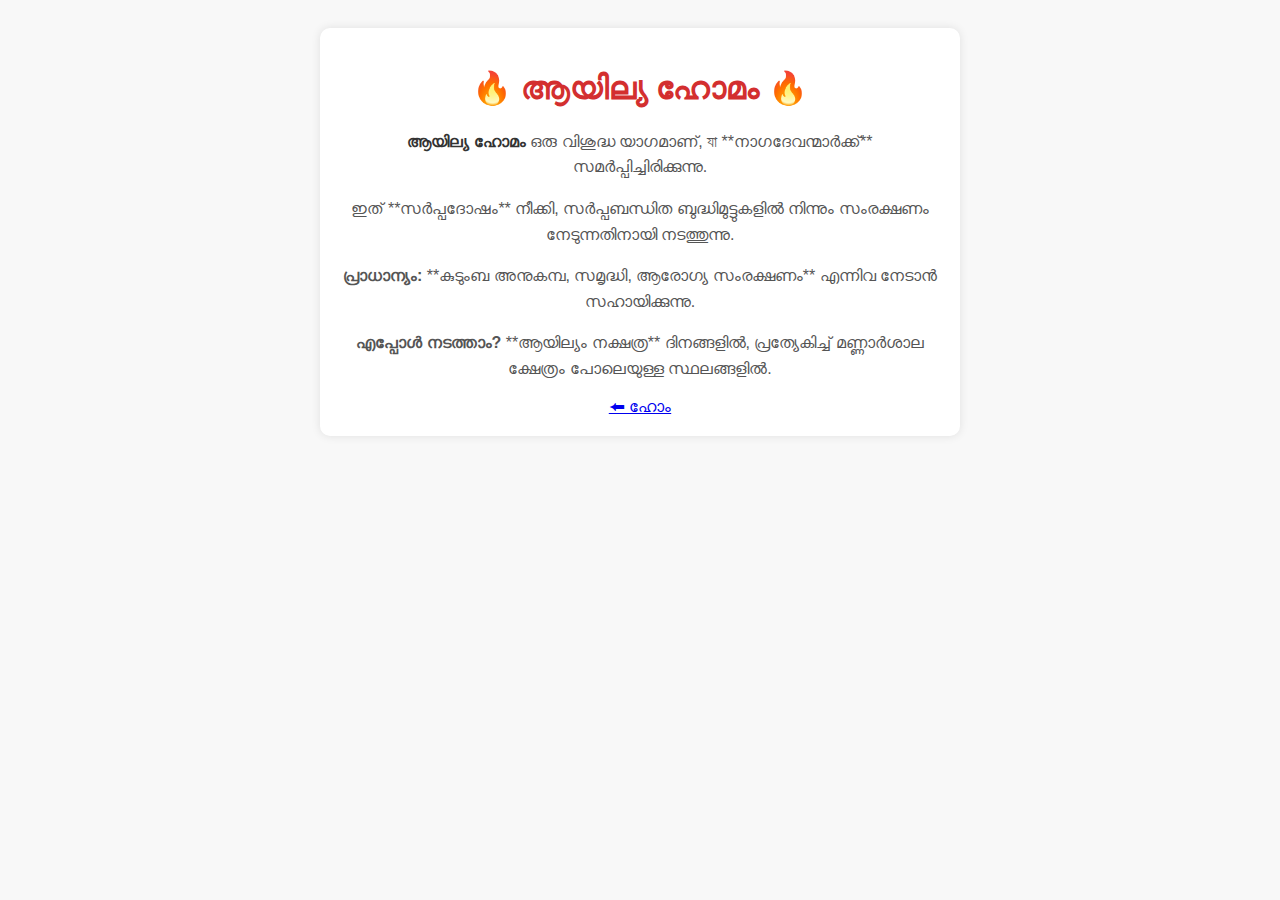
<file: al.html>
<!DOCTYPE html>
<html lang="en">
<head>
    <meta charset="UTF-8">
    <meta name="viewport" content="width=device-width, initial-scale=1.0">
    <title>Aayilya Homam - A Sacred Fire Ritual</title>
    <style>
        body {
            font-family: Arial, sans-serif;
            background-color: #f8f8f8;
            text-align: center;
            padding: 20px;
        }
        .container {
            max-width: 600px;
            margin: auto;
            background: white;
            padding: 20px;
            border-radius: 10px;
            box-shadow: 0px 0px 10px rgba(0, 0, 0, 0.1);
        }
        h1 {
            color: #d32f2f;
        }
        p {
            color: #555;
            line-height: 1.6;
        }
        .highlight {
            font-weight: bold;
            color: #333;
        }
    </style>
</head>
<body>

 <div class="container">
    <h1>🔥 ആയില്യ ഹോമം 🔥</h1>
    <p><span class="highlight">ആയില്യ ഹോമം</span> ഒരു വിശുദ്ധ യാഗമാണ്, যা **നാഗദേവന്മാർക്ക്** സമർപ്പിച്ചിരിക്കുന്നു.</p>
    <p>ഇത് **സർപ്പദോഷം** നീക്കി, സർപ്പബന്ധിത ബുദ്ധിമുട്ടുകളിൽ നിന്നും സംരക്ഷണം നേടുന്നതിനായി നടത്തുന്നു.</p>
    <p><strong>പ്രാധാന്യം:</strong> **കുടുംബ അനുകമ്പ, സമൃദ്ധി, ആരോഗ്യ സംരക്ഷണം** എന്നിവ നേടാൻ സഹായിക്കുന്നു.</p>
    <p><strong>എപ്പോൾ നടത്താം?</strong> **ആയില്യം നക്ഷത്ര** ദിനങ്ങളിൽ, പ്രത്യേകിച്ച് മണ്ണാർശാല ക്ഷേത്രം പോലെയുള്ള സ്ഥലങ്ങളിൽ.</p>
      <a href="index.html" class="back-button">⬅ ഹോം</a>
</div>


</body>
</html>
</file>
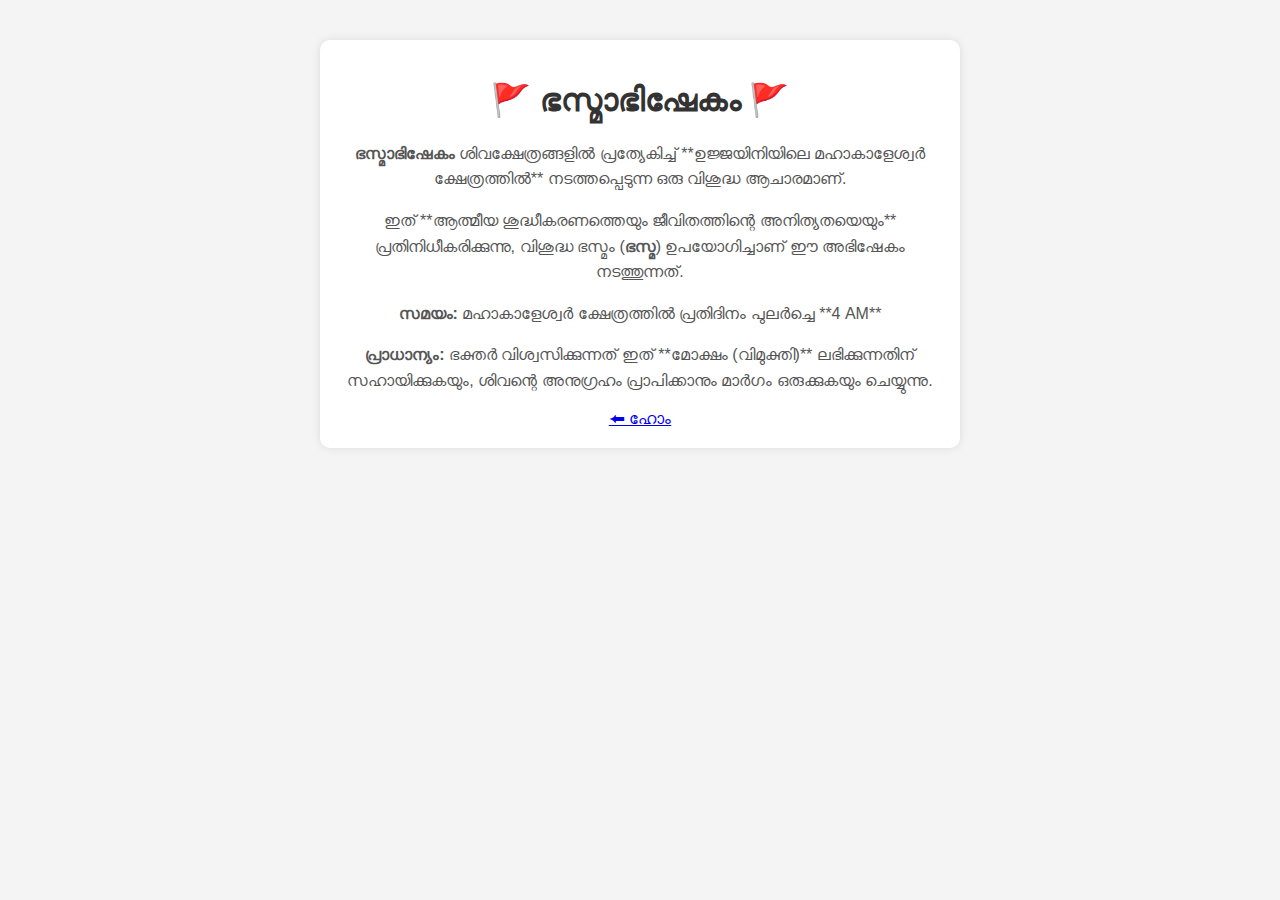
<file: b.html>
<!DOCTYPE html>
<html lang="en">
<head>
    <meta charset="UTF-8">
    <meta name="viewport" content="width=device-width, initial-scale=1.0">
    <title>Bhasmabhishekam - A Sacred Ritual</title>
    <style>
        body {
            font-family: Arial, sans-serif;
            margin: 20px;
            padding: 20px;
            background-color: #f4f4f4;
            text-align: center;
        }
        .container {
            max-width: 600px;
            margin: auto;
            background: white;
            padding: 20px;
            border-radius: 10px;
            box-shadow: 0px 0px 10px rgba(0, 0, 0, 0.1);
        }
        h1 {
            color: #333;
        }
        p {
            color: #555;
            line-height: 1.6;
        }
    </style>
</head>
<body>

<div class="container">
    <h1>🚩 ഭസ്മാഭിഷേകം 🚩</h1>
    <p><strong>ഭസ്മാഭിഷേകം</strong> ശിവക്ഷേത്രങ്ങളിൽ പ്രത്യേകിച്ച് **ഉജ്ജയിനിയിലെ മഹാകാളേശ്വർ ക്ഷേത്രത്തിൽ** നടത്തപ്പെടുന്ന ഒരു വിശുദ്ധ ആചാരമാണ്.</p>
    <p>ഇത് **ആത്മീയ ശുദ്ധീകരണത്തെയും ജീവിതത്തിന്റെ അനിത്യതയെയും** പ്രതിനിധീകരിക്കുന്നു, വിശുദ്ധ ഭസ്മം (<strong>ഭസ്മ</strong>) ഉപയോഗിച്ചാണ് ഈ അഭിഷേകം നടത്തുന്നത്.</p>
    <p><strong>സമയം:</strong> മഹാകാളേശ്വർ ക്ഷേത്രത്തിൽ പ്രതിദിനം പുലർച്ചെ **4 AM**</p>
    <p><strong>പ്രാധാന്യം:</strong> ഭക്തർ വിശ്വസിക്കുന്നത് ഇത് **മോക്ഷം (വിമുക്തി)** ലഭിക്കുന്നതിന് സഹായിക്കുകയും, ശിവന്റെ അനുഗ്രഹം പ്രാപിക്കാനും മാർഗം ഒരുക്കുകയും ചെയ്യുന്നു.</p>
     <a href="index.html" class="back-button">⬅ ഹോം</a>
</div>


</body>
</html>
</file>
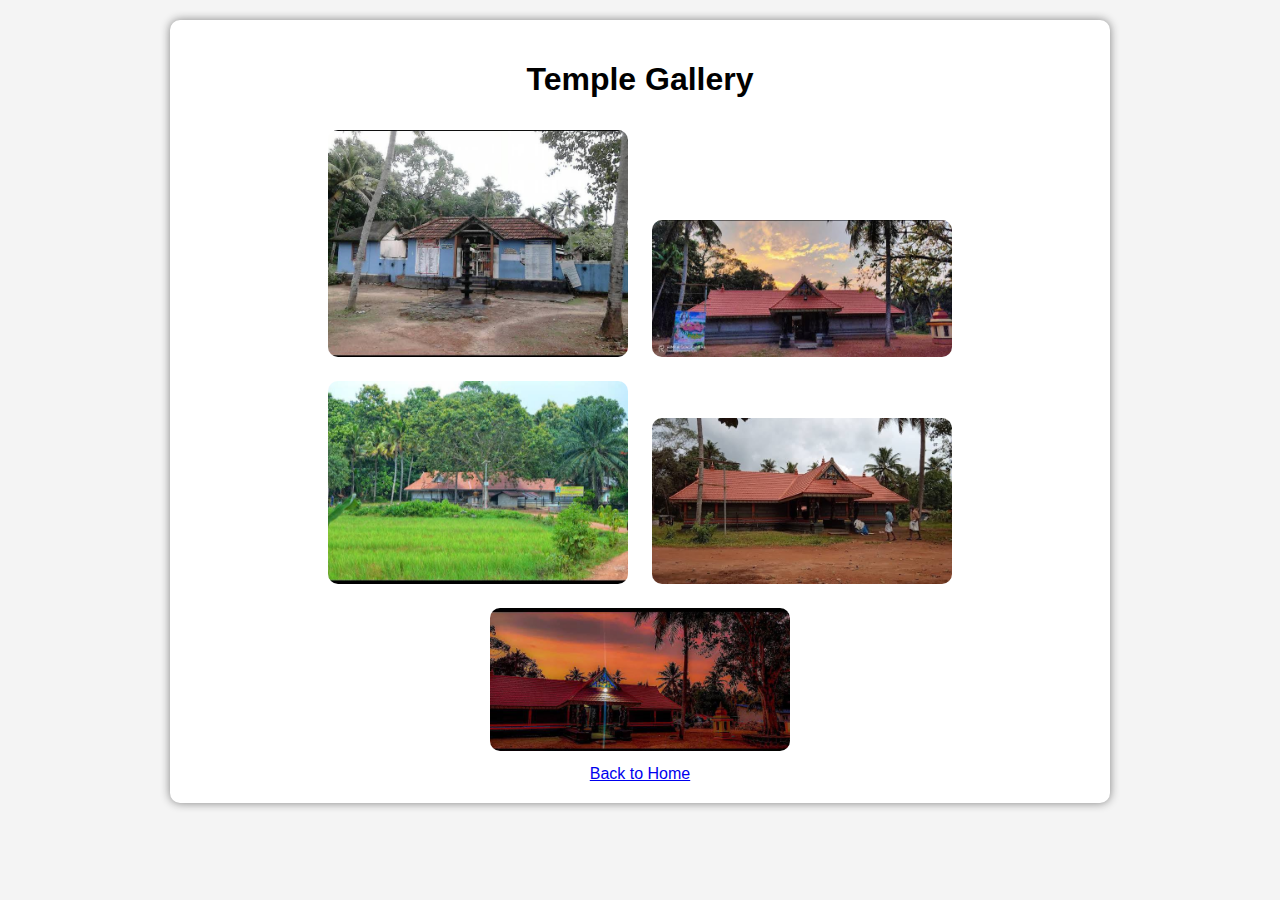
<file: gallery.html>
<!DOCTYPE html>
<html lang="en">
<head>
    <meta charset="UTF-8">
    <meta name="viewport" content="width=device-width, initial-scale=1.0">
    <title>Temple Gallery</title>
    <style>
        body {
            font-family: Arial, sans-serif;
            text-align: center;
            background-color: #f4f4f4;
            margin: 0;
            padding: 20px;
        }
        .gallery-container {
            max-width: 900px;
            margin: auto;
            background: white;
            padding: 20px;
            border-radius: 10px;
            box-shadow: 0px 0px 10px gray;
        }
        .gallery img {
            width: 100%;
            max-width: 300px;
            margin: 10px;
            border-radius: 10px;
        }
    </style>
</head>
<body>
    <div class="gallery-container">
        <h1>Temple Gallery</h1>
        <div class="gallery">
            <img src="temple2.jpeg" alt="Temple Image 1">
            <img src="temple3.jfif" alt="Temple Image 2">
            <img src="temple4.jfif" alt="Temple Image 3">
            <img src="temple.png.jpeg" alt="Temple Image 4">
            <img src="temple6.jfif" alt="Temple Image 5">
        </div>
        <a href="index.html">Back to Home</a>
    </div>
</body>
</html>
</file>
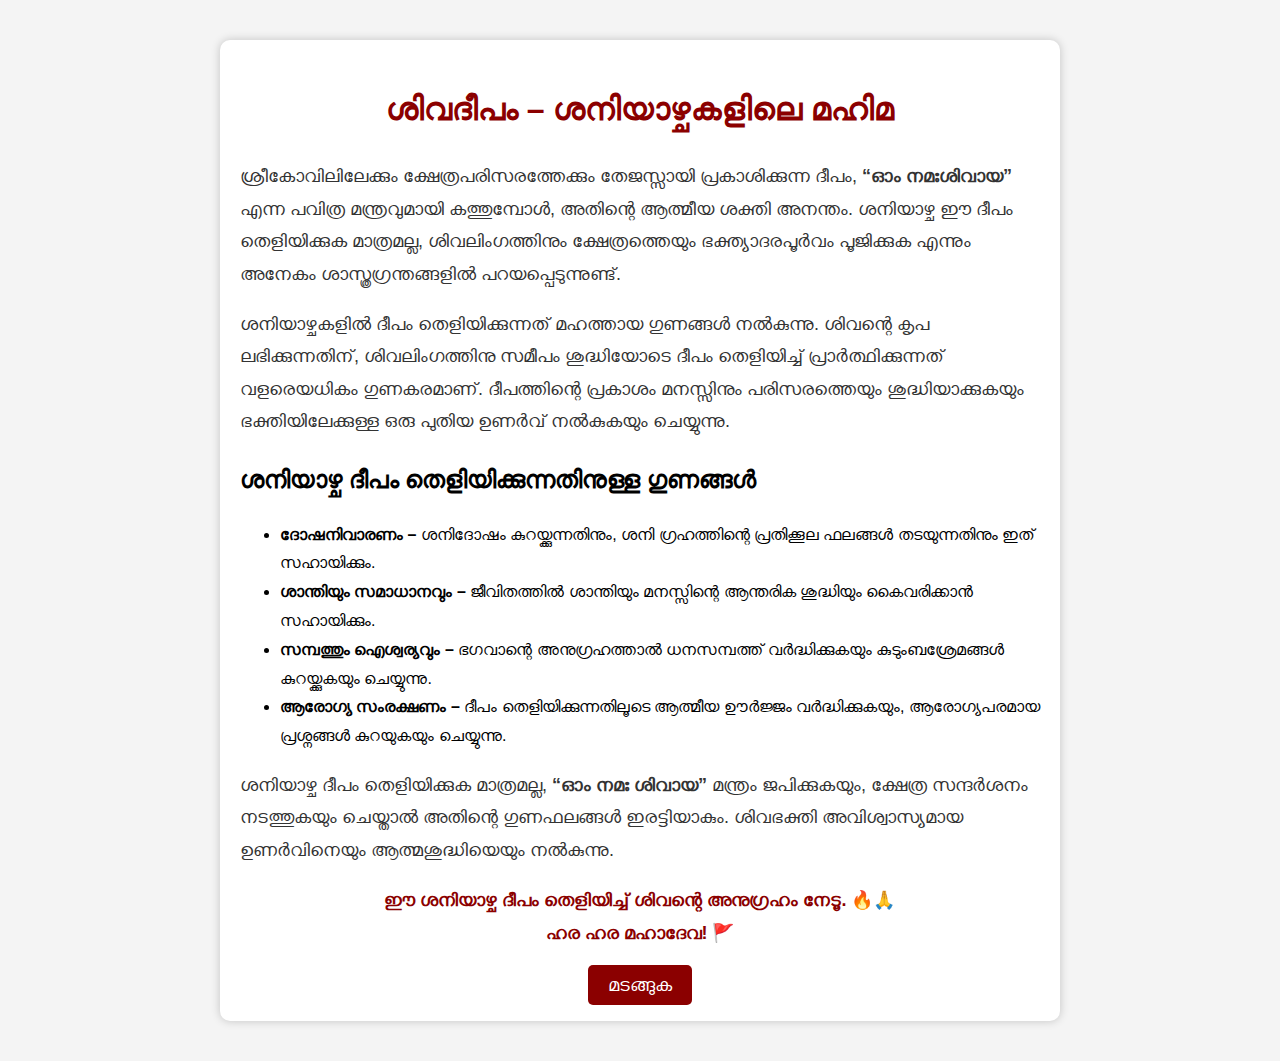
<file: info.html>
<!DOCTYPE html>
<html lang="ml">
<head>
    <meta charset="UTF-8">
    <meta name="viewport" content="width=device-width, initial-scale=1.0">
    <title>ശിവദീപം - ശനിയാഴ്ചകളിലെ മഹിമ</title>
    <style>
        body {
            font-family: Arial, sans-serif;
            line-height: 1.8;
            margin: 20px;
            padding: 20px;
            background-color: #f4f4f4;
        }

        .container {
            max-width: 800px;
            margin: auto;
            background: white;
            padding: 20px;
            border-radius: 10px;
            box-shadow: 0px 0px 10px rgba(0, 0, 0, 0.2);
        }

        h1 {
            color: #8B0000;
            text-align: center;
        }

        p {
            font-size: 18px;
            color: #333;
        }

        .back-button {
            display: block;
            text-align: center;
            margin-top: 20px;
        }

        .back-button a {
            text-decoration: none;
            color: white;
            background: #8B0000;
            padding: 10px 20px;
            border-radius: 5px;
            font-size: 18px;
        }

        .back-button a:hover {
            background: #a00000;
        }
    </style>
</head>
<body>

    <div class="container">
        <h1>ശിവദീപം – ശനിയാഴ്ചകളിലെ മഹിമ</h1>

        <p>
            ശ്രീകോവിലിലേക്കും ക്ഷേത്രപരിസരത്തേക്കും തേജസ്സായി പ്രകാശിക്കുന്ന ദീപം, <strong>“ഓം നമഃശിവായ”</strong> 
            എന്ന പവിത്ര മന്ത്രവുമായി കത്തുമ്പോൾ, അതിന്റെ ആത്മീയ ശക്തി അനന്തം. ശനിയാഴ്ച ഈ ദീപം തെളിയിക്കുക 
            മാത്രമല്ല, ശിവലിംഗത്തിനും ക്ഷേത്രത്തെയും ഭക്ത്യാദരപൂർവം പൂജിക്കുക എന്നും അനേകം ശാസ്ത്രഗ്രന്തങ്ങളിൽ 
            പറയപ്പെടുന്നുണ്ട്.
        </p>

        <p>
            ശനിയാഴ്ചകളിൽ ദീപം തെളിയിക്കുന്നത് മഹത്തായ ഗുണങ്ങൾ നൽകുന്നു. ശിവന്റെ കൃപ ലഭിക്കുന്നതിന്, 
            ശിവലിംഗത്തിനു സമീപം ശുദ്ധിയോടെ ദീപം തെളിയിച്ച് പ്രാർത്ഥിക്കുന്നത് വളരെയധികം ഗുണകരമാണ്. 
            ദീപത്തിന്റെ പ്രകാശം മനസ്സിനും പരിസരത്തെയും ശുദ്ധിയാക്കുകയും ഭക്തിയിലേക്കുള്ള ഒരു പുതിയ 
            ഉണർവ് നൽകുകയും ചെയ്യുന്നു.
        </p>

        <h2>ശനിയാഴ്ച ദീപം തെളിയിക്കുന്നതിനുള്ള ഗുണങ്ങൾ</h2>

        <ul>
            <li><strong>ദോഷനിവാരണം –</strong> ശനിദോഷം കുറയ്ക്കുന്നതിനും, ശനി ഗ്രഹത്തിന്റെ പ്രതിക്കൂല ഫലങ്ങൾ 
                തടയുന്നതിനും ഇത് സഹായിക്കും.</li>
            <li><strong>ശാന്തിയും സമാധാനവും –</strong> ജീവിതത്തിൽ ശാന്തിയും മനസ്സിന്റെ ആന്തരിക ശുദ്ധിയും 
                കൈവരിക്കാൻ സഹായിക്കും.</li>
            <li><strong>സമ്പത്തും ഐശ്വര്യവും –</strong> ഭഗവാന്റെ അനുഗ്രഹത്താൽ ധനസമ്പത്ത് വർദ്ധിക്കുകയും 
                കുടുംബശ്രേമങ്ങൾ കുറയ്ക്കുകയും ചെയ്യുന്നു.</li>
            <li><strong>ആരോഗ്യ സംരക്ഷണം –</strong> ദീപം തെളിയിക്കുന്നതിലൂടെ ആത്മീയ ഊർജ്ജം വർദ്ധിക്കുകയും, 
                ആരോഗ്യപരമായ പ്രശ്നങ്ങൾ കുറയുകയും ചെയ്യുന്നു.</li>
        </ul>

        <p>
            ശനിയാഴ്ച ദീപം തെളിയിക്കുക മാത്രമല്ല, <strong>“ഓം നമഃ ശിവായ”</strong> മന്ത്രം ജപിക്കുകയും, ക്ഷേത്ര 
            സന്ദർശനം നടത്തുകയും ചെയ്താൽ അതിന്റെ ഗുണഫലങ്ങൾ ഇരട്ടിയാകും. ശിവഭക്തി അവിശ്വാസ്യമായ 
            ഉണർവിനെയും ആത്മശുദ്ധിയെയും നൽകുന്നു.
        </p>

        <p style="text-align:center; font-weight:bold; color:#8B0000;">
            ഈ ശനിയാഴ്ച ദീപം തെളിയിച്ച് ശിവന്റെ അനുഗ്രഹം നേടൂ. 🔥🙏 <br> ഹര ഹര മഹാദേവ! 🚩
        </p>

        <div class="back-button">
            <a href="index.html">മടങ്ങുക</a>
        </div>
    </div>

</body>
</html>
</file>
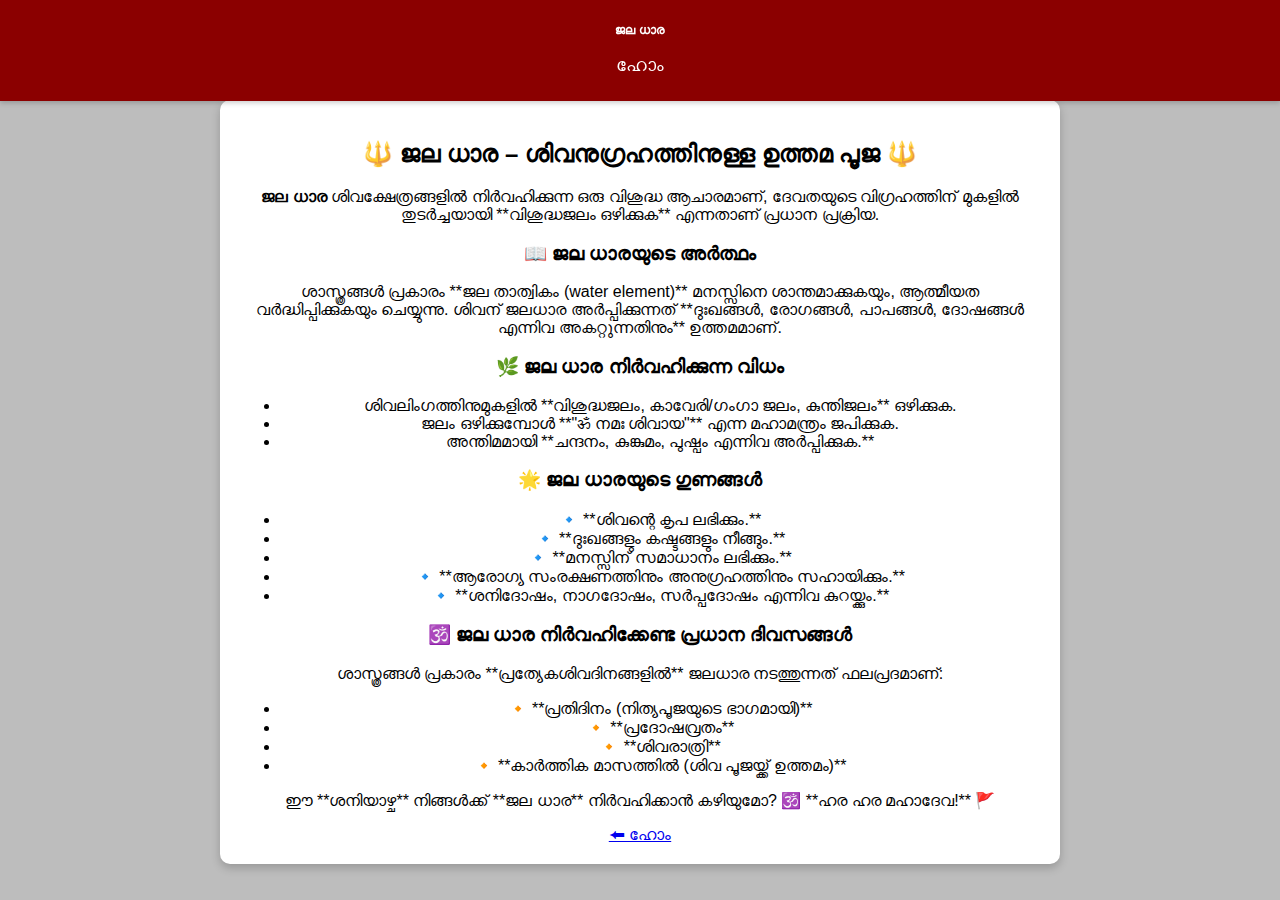
<file: jala_dhara.html>
<!DOCTYPE html>
<html lang="ml">
<head>
    <meta charset="UTF-8">
    <meta name="viewport" content="width=device-width, initial-scale=1.0">
    <title>ജല ധാര</title>
    <link rel="stylesheet" href="style.css">
</head>
<body>

    <header>
        <h1 style="font-size: 12px;">ജല ധാര</h1>
        <nav>
            <a href="index.html">ഹോം</a>
        </nav>
    </header>

    <div class="container">
        <h2>🔱 ജല ധാര – ശിവനുഗ്രഹത്തിനുള്ള ഉത്തമ പൂജ 🔱</h2>
        
        <p><strong>ജല ധാര</strong> ശിവക്ഷേത്രങ്ങളിൽ നിർവഹിക്കുന്ന ഒരു വിശുദ്ധ ആചാരമാണ്, 
        ദേവതയുടെ വിഗ്രഹത്തിന് മുകളിൽ തുടർച്ചയായി **വിശുദ്ധജലം ഒഴിക്കുക** എന്നതാണ് പ്രധാന പ്രക്രിയ.</p>
        
        <h3>📖 ജല ധാരയുടെ അർത്ഥം</h3>
        <p>ശാസ്ത്രങ്ങൾ പ്രകാരം **ജല താത്വികം (water element)** മനസ്സിനെ ശാന്തമാക്കുകയും, ആത്മീയത വർദ്ധിപ്പിക്കുകയും ചെയ്യുന്നു. 
        ശിവന് ജലധാര അർപ്പിക്കുന്നത് **ദുഃഖങ്ങൾ, രോഗങ്ങൾ, പാപങ്ങൾ, ദോഷങ്ങൾ എന്നിവ അകറ്റുന്നതിനും** ഉത്തമമാണ്.</p>

        <h3>🌿 ജല ധാര നിർവഹിക്കുന്ന വിധം</h3>
        <ul>
            <li>ശിവലിംഗത്തിനുമുകളിൽ **വിശുദ്ധജലം, കാവേരി/ഗംഗാ ജലം, കുന്തിജലം** ഒഴിക്കുക.</li>
            <li>ജലം ഒഴിക്കുമ്പോൾ **"ॐ നമഃ ശിവായ"** എന്ന മഹാമന്ത്രം ജപിക്കുക.</li>
            <li>അന്തിമമായി **ചന്ദനം, കുങ്കുമം, പുഷ്പം എന്നിവ അർപ്പിക്കുക.**</li>
        </ul>

        <h3>🌟 ജല ധാരയുടെ ഗുണങ്ങൾ</h3>
        <ul>
            <li>🔹 **ശിവന്റെ കൃപ ലഭിക്കും.**</li>
            <li>🔹 **ദുഃഖങ്ങളും കഷ്ടങ്ങളും നീങ്ങും.**</li>
            <li>🔹 **മനസ്സിന് സമാധാനം ലഭിക്കും.**</li>
            <li>🔹 **ആരോഗ്യ സംരക്ഷണത്തിനും അനുഗ്രഹത്തിനും സഹായിക്കും.**</li>
            <li>🔹 **ശനിദോഷം, നാഗദോഷം, സർപ്പദോഷം എന്നിവ കുറയ്ക്കും.**</li>
        </ul>

        <h3>🕉️ ജല ധാര നിർവഹിക്കേണ്ട പ്രധാന ദിവസങ്ങൾ</h3>
        <p>ശാസ്ത്രങ്ങൾ പ്രകാരം **പ്രത്യേകശിവദിനങ്ങളിൽ** ജലധാര നടത്തുന്നത് ഫലപ്രദമാണ്:</p>
        <ul>
            <li>🔸 **പ്രതിദിനം (നിത്യപൂജയുടെ ഭാഗമായി)**</li>
            <li>🔸 **പ്രദോഷവ്രതം**</li>
            <li>🔸 **ശിവരാത്രി**</li>
            <li>🔸 **കാർത്തിക മാസത്തിൽ (ശിവ പൂജയ്ക്ക് ഉത്തമം)**</li>
        </ul>

        <p>ഈ **ശനിയാഴ്ച** നിങ്ങൾക്ക് **ജല ധാര** നിർവഹിക്കാൻ കഴിയുമോ? 🕉️ **ഹര ഹര മഹാദേവ!** 🚩</p>

        <a href="index.html" class="back-button">⬅ ഹോം</a>
    </div>

</body>
</html>
</file>
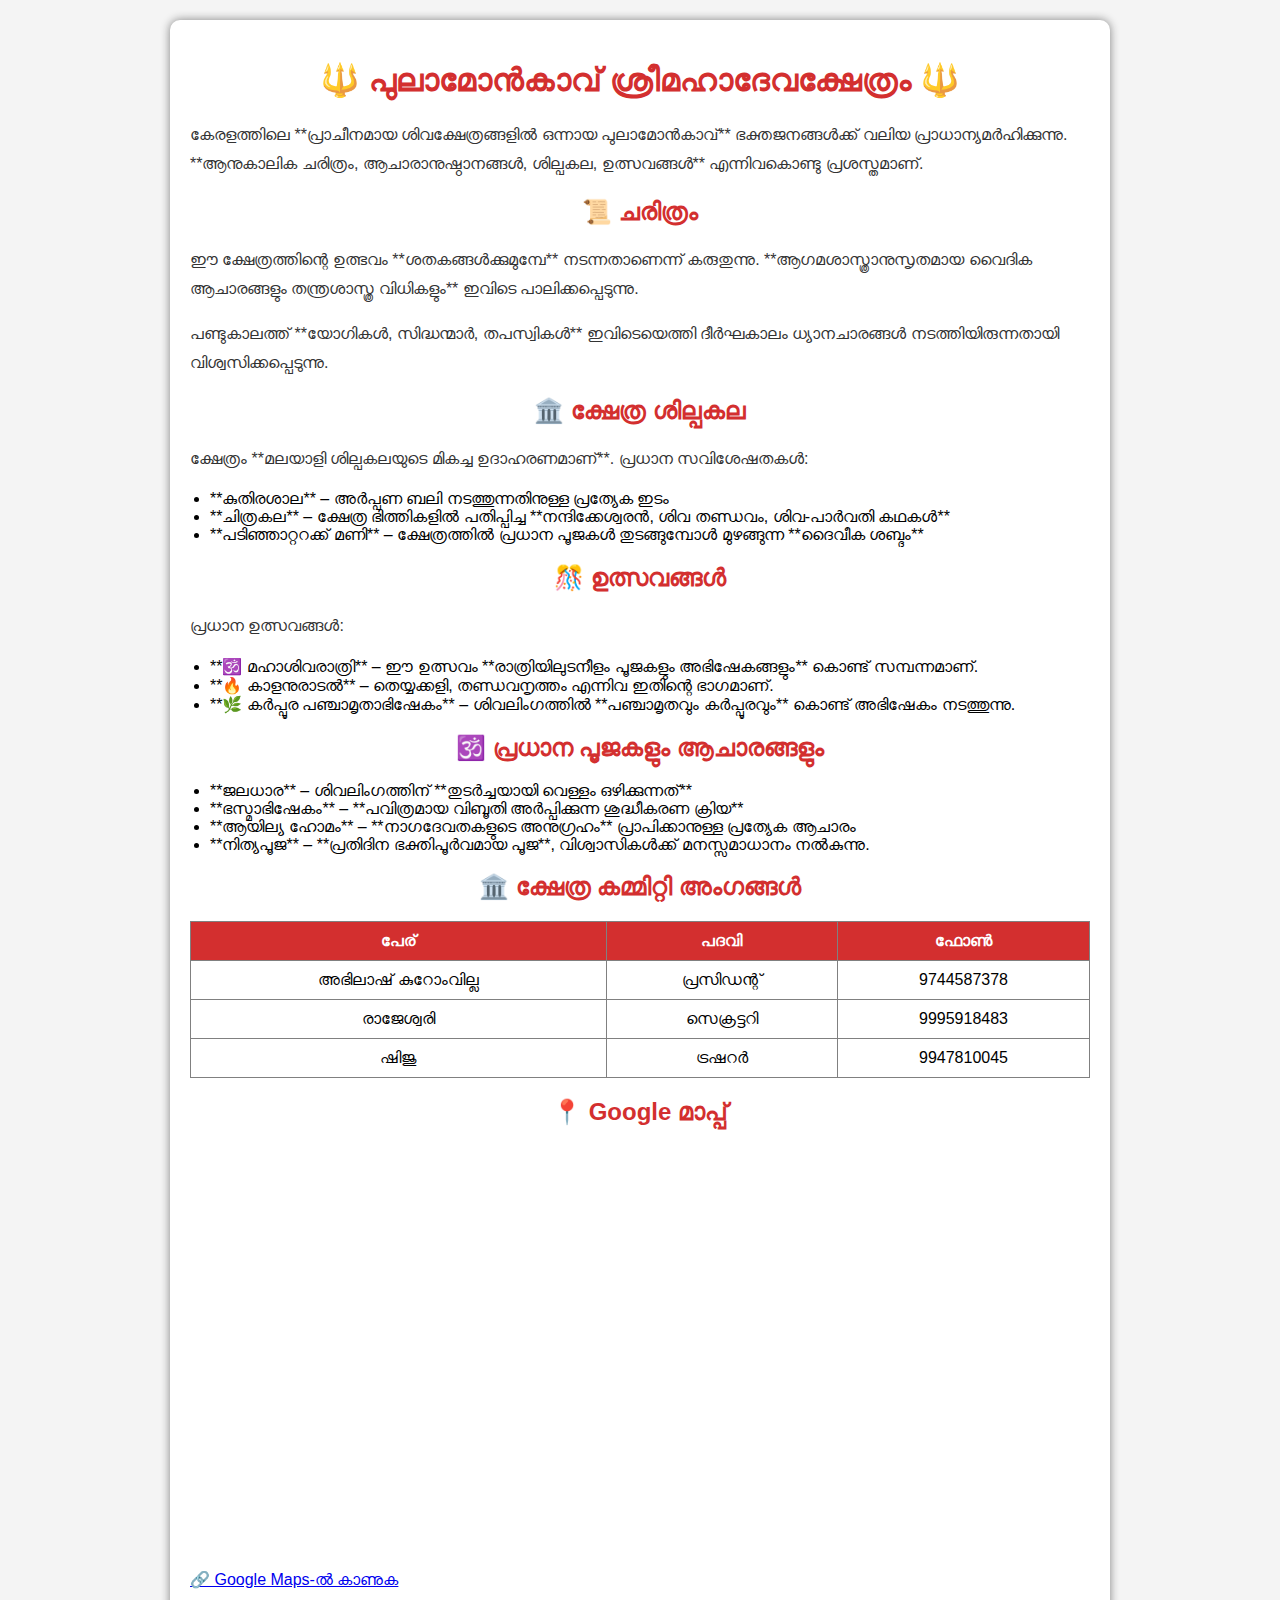
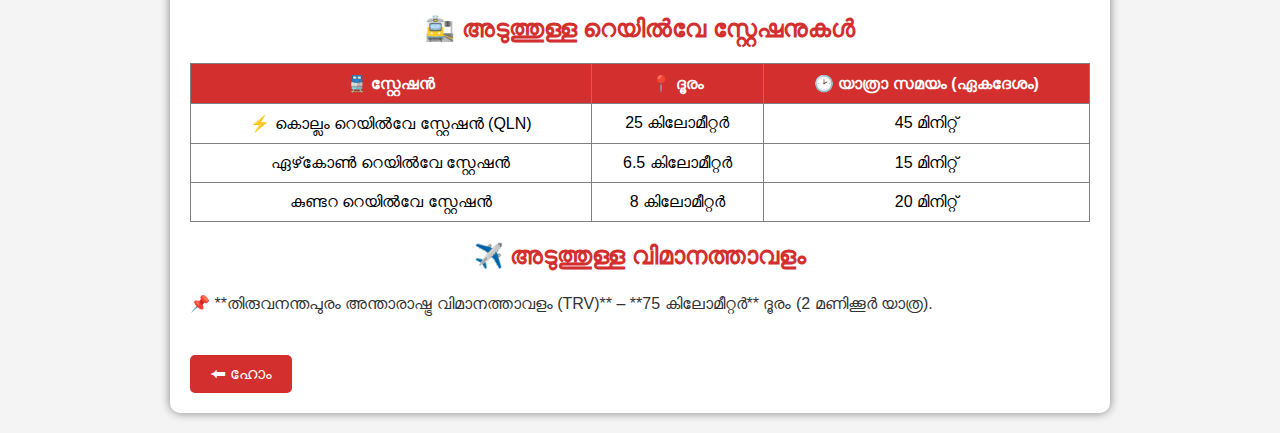
<file: More detalis.html>
<!DOCTYPE html>
<html lang="ml">
<head>
    <meta charset="UTF-8">
    <meta name="viewport" content="width=device-width, initial-scale=1.0">
    <title>പുലാമോൻകാവ് ശ്രീമഹാദേവക്ഷേത്രം</title>
    <style>
        body {
            font-family: Arial, sans-serif;
            text-align: center;
            background-color: #f4f4f4;
            margin: 0;
            padding: 20px;
        }
        .details-container {
            max-width: 900px;
            margin: auto;
            background: white;
            padding: 20px;
            border-radius: 10px;
            box-shadow: 0px 0px 10px gray;
            text-align: left;
        }
        h1, h2 {
            color: #d32f2f;
            text-align: center;
        }
        p {
            color: #333;
            line-height: 1.8;
        }
        ul {
            padding-left: 20px;
        }
        table {
            width: 100%;
            border-collapse: collapse;
            margin-top: 20px;
        }
        table, th, td {
            border: 1px solid gray;
            padding: 10px;
            text-align: center;
        }
        th {
            background-color: #d32f2f;
            color: white;
        }
        .back-button {
            display: inline-block;
            margin-top: 20px;
            padding: 10px 20px;
            background-color: #d32f2f;
            color: white;
            text-decoration: none;
            border-radius: 5px;
            text-align: center;
        }
        .back-button:hover {
            background-color: #a12222;
        }
    </style>
</head>
<body>
    <div class="details-container">
        <h1>🔱 പുലാമോൻകാവ് ശ്രീമഹാദേവക്ഷേത്രം 🔱</h1>
        <p>കേരളത്തിലെ **പ്രാചീനമായ ശിവക്ഷേത്രങ്ങളിൽ ഒന്നായ പുലാമോൻകാവ്** ഭക്തജനങ്ങൾക്ക് വലിയ പ്രാധാന്യമർഹിക്കുന്നു. **ആനുകാലിക ചരിത്രം, ആചാരാനുഷ്ഠാനങ്ങൾ, ശില്പകല, ഉത്സവങ്ങൾ** എന്നിവകൊണ്ടു പ്രശസ്തമാണ്.</p>

        <h2>📜 ചരിത്രം</h2>
        <p>ഈ ക്ഷേത്രത്തിന്റെ ഉത്ഭവം **ശതകങ്ങൾക്കുമുമ്പേ** നടന്നതാണെന്ന് കരുതുന്നു. **ആഗമശാസ്ത്രാനുസൃതമായ വൈദിക ആചാരങ്ങളും തന്ത്രശാസ്ത്ര വിധികളും** ഇവിടെ പാലിക്കപ്പെടുന്നു.</p>
        <p>പണ്ടുകാലത്ത് **യോഗികൾ, സിദ്ധന്മാർ, തപസ്വികൾ** ഇവിടെയെത്തി ദീർഘകാലം ധ്യാനചാരങ്ങൾ നടത്തിയിരുന്നതായി വിശ്വസിക്കപ്പെടുന്നു.</p>

        <h2>🏛️ ക്ഷേത്ര ശില്പകല</h2>
        <p>ക്ഷേത്രം **മലയാളി ശില്പകലയുടെ മികച്ച ഉദാഹരണമാണ്**. പ്രധാന സവിശേഷതകൾ:</p>
        <ul>
            <li>**കുതിരശാല** – അർപ്പണ ബലി നടത്തുന്നതിനുള്ള പ്രത്യേക ഇടം</li>
            <li>**ചിത്രകല** – ക്ഷേത്ര ഭിത്തികളിൽ പതിപ്പിച്ച **നന്ദിക്കേശ്വരൻ, ശിവ തണ്ഡവം, ശിവ-പാർവതി കഥകൾ**</li>
            <li>**പടിഞ്ഞാറ്ററക്ക് മണി** – ക്ഷേത്രത്തിൽ പ്രധാന പൂജകൾ തുടങ്ങുമ്പോൾ മുഴങ്ങുന്ന **ദൈവീക ശബ്ദം**</li>
        </ul>

        <h2>🎊 ഉത്സവങ്ങൾ</h2>
        <p>പ്രധാന ഉത്സവങ്ങൾ:</p>
        <ul>
            <li>**🕉️ മഹാശിവരാത്രി** – ഈ ഉത്സവം **രാത്രിയിലുടനീളം പൂജകളും അഭിഷേകങ്ങളും** കൊണ്ട് സമ്പന്നമാണ്.</li>
            <li>**🔥 കാളനുരാടൽ** – തെയ്യക്കളി, തണ്ഡവനൃത്തം എന്നിവ ഇതിന്റെ ഭാഗമാണ്.</li>
            <li>**🌿 കർപ്പൂര പഞ്ചാമൃതാഭിഷേകം** – ശിവലിംഗത്തിൽ **പഞ്ചാമൃതവും കർപ്പൂരവും** കൊണ്ട് അഭിഷേകം നടത്തുന്നു.</li>
        </ul>

        <h2>🕉️ പ്രധാന പൂജകളും ആചാരങ്ങളും</h2>
        <ul>
            <li>**ജലധാര** – ശിവലിംഗത്തിന് **തുടർച്ചയായി വെള്ളം ഒഴിക്കുന്നത്**</li>
            <li>**ഭസ്മാഭിഷേകം** – **പവിത്രമായ വിബൂതി അർപ്പിക്കുന്ന ശുദ്ധീകരണ ക്രിയ**</li>
            <li>**ആയില്യ ഹോമം** – **നാഗദേവതകളുടെ അനുഗ്രഹം** പ്രാപിക്കാനുള്ള പ്രത്യേക ആചാരം</li>
            <li>**നിത്യപൂജ** – **പ്രതിദിന ഭക്തിപൂർവമായ പൂജ**, വിശ്വാസികൾക്ക് മനസ്സമാധാനം നൽകുന്നു.</li>
        </ul>

        <h2>🏛️ ക്ഷേത്ര കമ്മിറ്റി അംഗങ്ങൾ</h2>
        <table>
            <tr>
                <th>പേര്</th>
                <th>പദവി</th>
                <th>ഫോൺ</th>
            </tr>
            <tr>
                <td>അഭിലാഷ് കുറോംവില്ല</td>
                <td>പ്രസിഡന്റ്</td>
                <td>9744587378</td>
            </tr>
            <tr>
                <td>രാജേശ്വരി</td>
                <td>സെക്രട്ടറി</td>
                <td>9995918483</td>
            </tr>
            <tr>
                <td>ഷിജു</td>
                <td>ട്രഷറർ</td>
                <td>9947810045</td>
            </tr>
        </table>

        <h2>📍 Google മാപ്പ്</h2>
        <div class="map-container">
            <iframe src="https://maps.google.com/maps?q=Pulamonkavu%20Sreemahadeva%20Temple&t=&z=13&ie=UTF8&iwloc=&output=embed" width="100%" height="400" frameborder="0" style="border:0;" allowfullscreen></iframe>
            <p><a href="https://maps.app.goo.gl/bBEqWxNMoHQHBxqFA" target="_blank">🔗 Google Maps-ൽ കാണുക</a></p>
        </div>

        <h2>🚉 അടുത്തുള്ള റെയിൽവേ സ്റ്റേഷനുകൾ</h2>
        <table>
            <tr>
                <th>🚆 സ്റ്റേഷൻ</th>
                <th>📍 ദൂരം</th>
                <th>🕑 യാത്രാ സമയം (ഏകദേശം)</th>
            </tr>
            <tr>
                <td>⚡ കൊല്ലം റെയിൽവേ സ്റ്റേഷൻ (QLN)</td>
                <td>25 കിലോമീറ്റർ</td>
                <td>45 മിനിറ്റ്</td>
            </tr>
            <tr>
                <td>ഏഴ്‌കോൺ റെയിൽവേ സ്റ്റേഷൻ</td>
                <td>6.5 കിലോമീറ്റർ</td>
                <td>15 മിനിറ്റ്</td>
            </tr>
            <tr>
                <td>കുണ്ടറ റെയിൽവേ സ്റ്റേഷൻ</td>
                <td>8 കിലോമീറ്റർ</td>
                <td>20 മിനിറ്റ്</td>
            </tr>
        </table>

        <h2>✈️ അടുത്തുള്ള വിമാനത്താവളം</h2>
        <p>📌 **തിരുവനന്തപുരം അന്താരാഷ്ട്ര വിമാനത്താവളം (TRV)** – **75 കിലോമീറ്റർ** ദൂരം (2 മണിക്കൂർ യാത്ര).</p>


        <a href="index.html" class="back-button">⬅ ഹോം</a>
    </div>
</body>
</html>
</file>
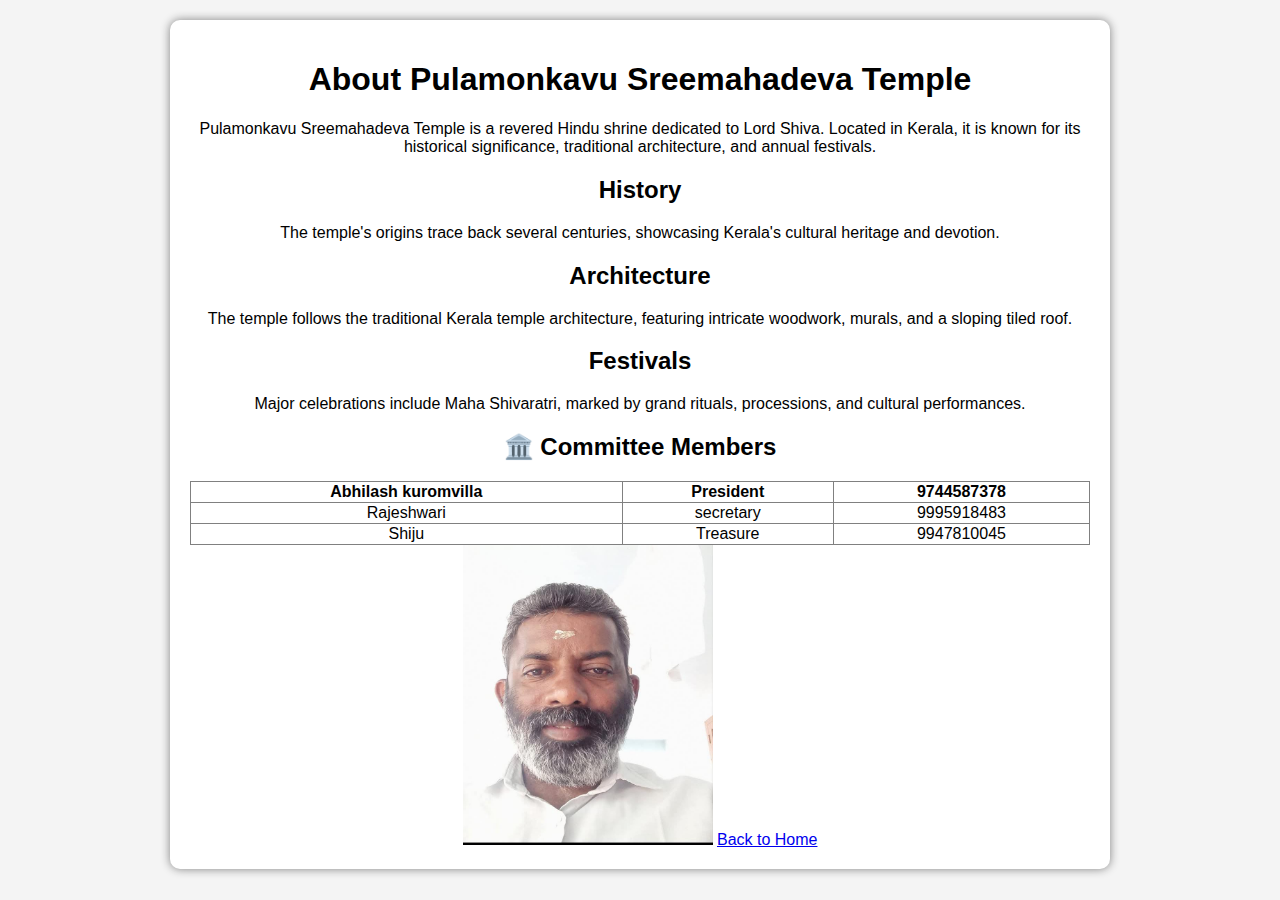
<file: More.html>
<!DOCTYPE html>
<html lang="en">
<head>
    <meta charset="UTF-8">
    <meta name="viewport" content="width=device-width, initial-scale=1.0">
    <title>Temple Details</title>
    <style>
        body {
            font-family: Arial, sans-serif;
            text-align: center;
            background-color: #f4f4f4;
            margin: 0;
            padding: 20px;
        }
        .details-container {
            max-width: 900px;
            margin: auto;
            background: white;
            padding: 20px;
            border-radius: 10px;
            box-shadow: 0px 0px 10px gray;
        }
    </style>
</head>
<body>
    <div class="details-container">
        <h1>About Pulamonkavu Sreemahadeva Temple</h1>
        <p>Pulamonkavu Sreemahadeva Temple is a revered Hindu shrine dedicated to Lord Shiva. Located in Kerala, it is known for its historical significance, traditional architecture, and annual festivals.</p>
        <h2>History</h2>
        <p>The temple's origins trace back several centuries, showcasing Kerala's cultural heritage and devotion.</p>
        <h2>Architecture</h2>
        <p>The temple follows the traditional Kerala temple architecture, featuring intricate woodwork, murals, and a sloping tiled roof.</p>
        <h2>Festivals</h2>
        <p>Major celebrations include Maha Shivaratri, marked by grand rituals, processions, and cultural performances.</p>
        <h2>🏛️ Committee Members</h2>
<table border="1" style="width: 100%; text-align: center; border-collapse: collapse;">
    <tr>
        <th>Abhilash kuromvilla</th>
        <th>President</th>
        <th>9744587378</th>
    </tr>
    <tr>
        <td>Rajeshwari</td>
        <td>secretary </td>
        <td>9995918483</td>
    </tr>
    <tr>
        <td>Shiju</td>
        <td>Treasure</td>
        <td>9947810045</td>
    </tr>
</table>
        <img src="1..jfif" alt="Resized Image" width="250" height="300">

        <a href="index.html">Back to Home</a>
    </div>
</body>
</html>
</file>
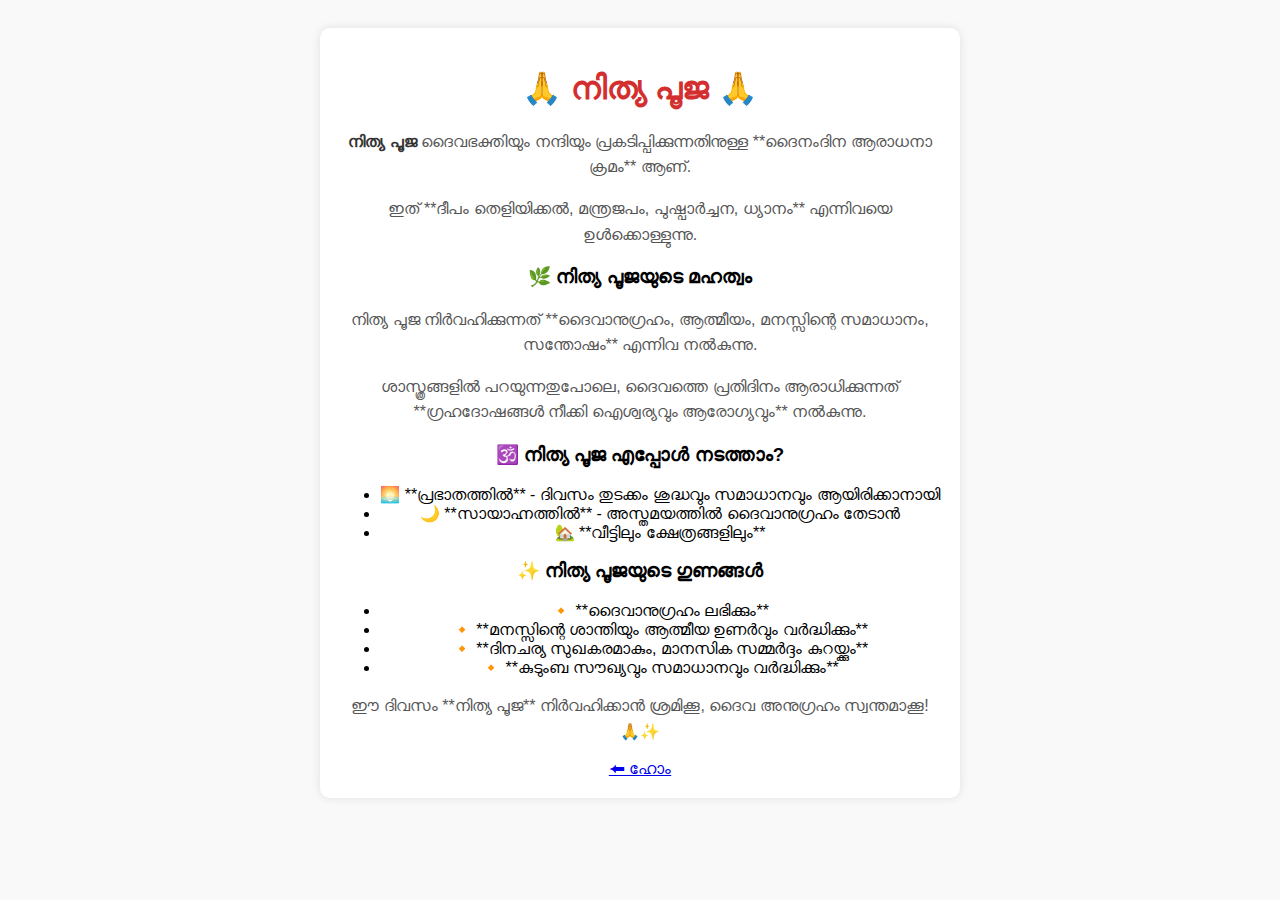
<file: nithiya.html>
<!DOCTYPE html>
<html lang="ml">
<head>
    <meta charset="UTF-8">
    <meta name="viewport" content="width=device-width, initial-scale=1.0">
    <title>നിത്യ പൂജ - ദൈവാനുഗ്രഹത്തിനുള്ള ദൈനംദിന ആരാധന</title>
    <style>
        body {
            font-family: Arial, sans-serif;
            background-color: #f9f9f9;
            text-align: center;
            padding: 20px;
        }
        .container {
            max-width: 600px;
            margin: auto;
            background: white;
            padding: 20px;
            border-radius: 10px;
            box-shadow: 0px 0px 10px rgba(0, 0, 0, 0.1);
        }
        h1 {
            color: #d32f2f;
        }
        p {
            color: #555;
            line-height: 1.6;
        }
        .highlight {
            font-weight: bold;
            color: #333;
        }
    </style>
</head>
<body>

    <div class="container">
        <h1>🙏 നിത്യ പൂജ 🙏</h1>
        <p><span class="highlight">നിത്യ പൂജ</span> ദൈവഭക്തിയും നന്ദിയും പ്രകടിപ്പിക്കുന്നതിനുള്ള **ദൈനംദിന ആരാധനാ ക്രമം** ആണ്.</p>
        <p>ഇത് **ദീപം തെളിയിക്കൽ, മന്ത്രജപം, പുഷ്പാർച്ചന, ധ്യാനം** എന്നിവയെ ഉൾക്കൊള്ളുന്നു.</p>
        
        <h3>🌿 നിത്യ പൂജയുടെ മഹത്വം</h3>
        <p>നിത്യ പൂജ നിർവഹിക്കുന്നത് **ദൈവാനുഗ്രഹം, ആത്മീയം, മനസ്സിന്റെ സമാധാനം, സന്തോഷം** എന്നിവ നൽകുന്നു.</p>
        <p>ശാസ്ത്രങ്ങളിൽ പറയുന്നതുപോലെ, ദൈവത്തെ പ്രതിദിനം ആരാധിക്കുന്നത് **ഗ്രഹദോഷങ്ങൾ നീക്കി ഐശ്വര്യവും ആരോഗ്യവും** നൽകുന്നു.</p>

        <h3>🕉️ നിത്യ പൂജ എപ്പോള്‍ നടത്താം?</h3>
        <ul>
            <li>🌅 **പ്രഭാതത്തിൽ** - ദിവസം തുടക്കം ശുദ്ധവും സമാധാനവും ആയിരിക്കാനായി</li>
            <li>🌙 **സായാഹ്നത്തിൽ** - അസ്തമയത്തിൽ ദൈവാനുഗ്രഹം തേടാൻ</li>
            <li>🏡 **വീട്ടിലും ക്ഷേത്രങ്ങളിലും**</li>
        </ul>

        <h3>✨ നിത്യ പൂജയുടെ ഗുണങ്ങൾ</h3>
        <ul>
            <li>🔸 **ദൈവാനുഗ്രഹം ലഭിക്കും**</li>
            <li>🔸 **മനസ്സിന്റെ ശാന്തിയും ആത്മീയ ഉണർവും വർദ്ധിക്കും**</li>
            <li>🔸 **ദിനചര്യ സുഖകരമാകും, മാനസിക സമ്മർദ്ദം കുറയ്ക്കും**</li>
            <li>🔸 **കുടുംബ സൗഖ്യവും സമാധാനവും വർദ്ധിക്കും**</li>
        </ul>

        <p>ഈ ദിവസം **നിത്യ പൂജ** നിർവഹിക്കാൻ ശ്രമിക്കൂ, ദൈവ അനുഗ്രഹം സ്വന്തമാക്കൂ! 🙏✨</p>

        <a href="index.html" class="back-button">⬅ ഹോം</a>
    </div>

</body>
</html>
</file>
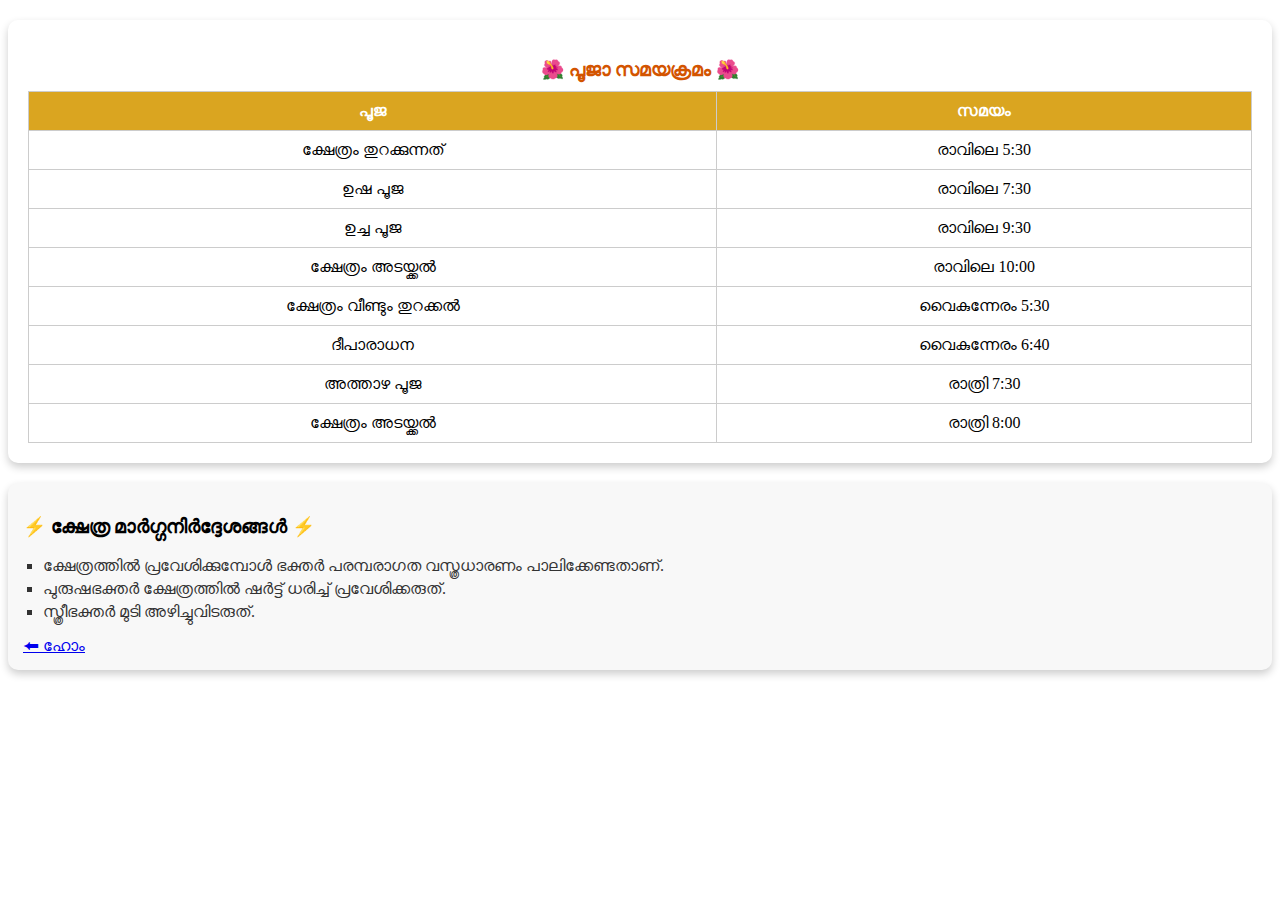
<file: timings.html>
<!DOCTYPE html>
<html lang="ml">
<head>
    <meta charset="UTF-8">
    <meta name="viewport" content="width=device-width, initial-scale=1.0">
    <title>പൂജ സമയക്രമം</title>
    <style>
        /* പൂജാ സമയക്രമം സെക്ഷൻ */
        .pooja-timings {
            margin-top: 20px;
            background: #fff;
            padding: 20px;
            border-radius: 10px;
            box-shadow: 0px 4px 8px rgba(0, 0, 0, 0.2);
            text-align: center;
            opacity: 0;
            transform: translateY(50px);
            transition: opacity 0.8s ease-out, transform 0.8s ease-out;
        }

        /* അനിമേഷൻ ട്രിഗർ (മേൽക്കേറുന്ന സ്വഭാവം) */
        .pooja-timings.visible {
            opacity: 1;
            transform: translateY(0);
        }

        .pooja-timings h3 {
            color: #d35400;
            margin-bottom: 10px;
        }

        .pooja-timings table {
            width: 100%;
            border-collapse: collapse;
        }

        .pooja-timings th, .pooja-timings td {
            padding: 10px;
            border: 1px solid #ccc;
        }

        .pooja-timings th {
            background: goldenrod;
            color: white;
        }

        /* ക്ഷേത്ര മാർഗ്ഗനിർദ്ദേശങ്ങൾ സെക്ഷൻ */
        .guidelines {
            margin-top: 20px;
            padding: 15px;
            background: #f8f8f8;
            border-radius: 10px;
            box-shadow: 0px 4px 8px rgba(0, 0, 0, 0.2);
            opacity: 0;
            transform: translateY(50px);
            transition: opacity 0.8s ease-out, transform 0.8s ease-out;
        }

        .guidelines.visible {
            opacity: 1;
            transform: translateY(0);
        }

        .guidelines ul {
            list-style-type: square;
            padding-left: 20px;
            text-align: left;
        }

        .guidelines li {
            margin: 5px 0;
            color: #333;
        }
    </style>
</head>
<body>

    <!-- പൂജാ സമയക്രമം സെക്ഷൻ -->
    <div class="pooja-timings hidden">
        <h3>🌺 പൂജാ സമയക്രമം 🌺</h3>
        <table>
            <tr>
                <th>പൂജ</th>
                <th>സമയം</th>
            </tr>
            <tr>
                <td>ക്ഷേത്രം തുറക്കുന്നത്</td>
                <td>രാവിലെ 5:30</td>
            </tr>
            <tr>
                <td>ഉഷ പൂജ</td>
                <td>രാവിലെ 7:30</td>
            </tr>
            <tr>
                <td>ഉച്ച പൂജ</td>
                <td>രാവിലെ 9:30</td>
            </tr>
            <tr>
                <td>ക്ഷേത്രം അടയ്ക്കൽ</td>
                <td>രാവിലെ 10:00</td>
            </tr>
            <tr>
                <td>ക്ഷേത്രം വീണ്ടും തുറക്കൽ</td>
                <td>വൈകുന്നേരം 5:30</td>
            </tr>
            <tr>
                <td>ദീപാരാധന</td>
                <td>വൈകുന്നേരം 6:40</td>
            </tr>
            <tr>
                <td>അത്താഴ പൂജ</td>
                <td>രാത്രി 7:30</td>
            </tr>
            <tr>
                <td>ക്ഷേത്രം അടയ്ക്കൽ</td>
                <td>രാത്രി 8:00</td>
            </tr>
        </table>
    </div>

    <!-- ക്ഷേത്ര മാർഗ്ഗനിർദ്ദേശങ്ങൾ സെക്ഷൻ -->
    <div class="guidelines hidden">
        <h3>⚡ ക്ഷേത്ര മാർഗ്ഗനിർദ്ദേശങ്ങൾ ⚡</h3>
        <ul>
            <li>ക്ഷേത്രത്തിൽ പ്രവേശിക്കുമ്പോൾ ഭക്തർ പരമ്പരാഗത വസ്ത്രധാരണം പാലിക്കേണ്ടതാണ്.</li>
            <li>പുരുഷഭക്തർ ക്ഷേത്രത്തിൽ ഷർട്ട് ധരിച്ച് പ്രവേശിക്കരുത്.</li>
            <li>സ്ത്രീഭക്തർ മുടി അഴിച്ചുവിടരുത്.</li>
        </ul>
        <a href="index.html" class="back-button">⬅ ഹോം</a>
    </div>

    <script>
        document.addEventListener("DOMContentLoaded", function () {
            const elements = document.querySelectorAll(".hidden");

            function revealOnScroll() {
                elements.forEach((element) => {
                    const windowHeight = window.innerHeight;
                    const elementTop = element.getBoundingClientRect().top;

                    if (elementTop < windowHeight - 50) {
                        element.classList.add("visible");
                    }
                });
            }

            window.addEventListener("scroll", revealOnScroll);
            revealOnScroll(); // Run once in case already in view
        });
    </script>

</body>
</html>
</file>
<file: style.css>
/* Enable smooth scrolling */
html {
    scroll-behavior: smooth;
}

/* Reset default margin and prevent content hiding under header */
body {
    font-family: Arial, sans-serif;
    background-color: #bdbdbd;
    text-align: center;
    margin: 0;
    padding-top: 80px; /* Prevents first section from hiding under the fixed header */
}

/* Sticky Header */
header {
    position: fixed;
    width: 100%;
    top: 0;
    left: 0;
    background: darkred;
    padding: 15px 0;
    color: white;
    z-index: 1000;
    text-align: center;
    box-shadow: 0 2px 5px rgba(0, 0, 0, 0.2);
}

/* Navigation Bar */
nav {
    display: flex;
    justify-content: center;
    gap: 20px;
}

nav a {
    color: white;
    text-decoration: none;
    font-size: 18px;
    padding: 10px 15px;
    transition: color 0.3s ease-in-out;
}

nav a:hover {
    color: yellow;
}

/* Ensure content scrolls properly without being hidden under the fixed header */
section {
    scroll-margin-top: 80px;
}

/* Main Content Box */
.container {
    max-width: 800px;
    margin: 20px auto;
    background: white;
    padding: 20px;
    box-shadow: 0px 4px 10px rgba(0, 0, 0, 0.2);
    border-radius: 10px;
}

/* Temple Image */
.temple-img {
    width: 100%;
    height: auto;
    border-radius: 10px;
    cursor: pointer; /* Enables clickable images */
    transition: transform 0.3s ease-in-out;
}

.temple-img:hover {
    transform: scale(1.05);
}

/* Scroll Down Button */
#scrollDown {
    background: darkblue;
    color: white;
    border: none;
    padding: 10px 20px;
    font-size: 18px;
    cursor: pointer;
    border-radius: 5px;
    margin-top: 20px;
    transition: background 0.3s, transform 0.2s;
}

#scrollDown:hover {
    background: navy;
    transform: scale(1.05);
}

/* Rituals Section */
.rituals {
    display: flex;
    flex-direction: column;
    align-items: center;
    gap: 20px;
}

.ritual-card {
    background-color: #fdf5e6; /* Light beige */
    border-radius: 10px;
    width: 90%;
    max-width: 400px;
    box-shadow: 0px 4px 6px rgba(0, 0, 0, 0.1);
    overflow: hidden;
    text-align: center;
    transition: transform 0.3s ease-in-out;
}

.ritual-card:hover {
    transform: scale(1.05);
}

.ritual-header {
    background-color: #ffe0b2; /* Light orange header */
    padding: 20px;
}

.ritual-icon {
    width: 10px;
    height: 10px;
}

.ritual-content {
    padding: 20px;
}

.read-more {
    display: inline-block;
    margin-top: 10px;
    color: #e67e22; /* Orange color */
    font-weight: bold;
    text-decoration: none;
}

.read-more:hover {
    text-decoration: underline;
}

/* Image Popup Styles */
.popup {
    display: none;
    position: fixed;
    top: 0;
    left: 0;
    width: 100%;
    height: 100%;
    background: rgba(0, 0, 0, 0.8);
    justify-content: center;
    align-items: center;
    z-index: 2000;
}

.popup img {
    max-width: 90%;
    max-height: 80%;
    border-radius: 10px;
}

.popup .close {
    position: absolute;
    top: 20px;
    right: 30px;
    font-size: 40px;
    color: white;
    cursor: pointer;
}
</file>
